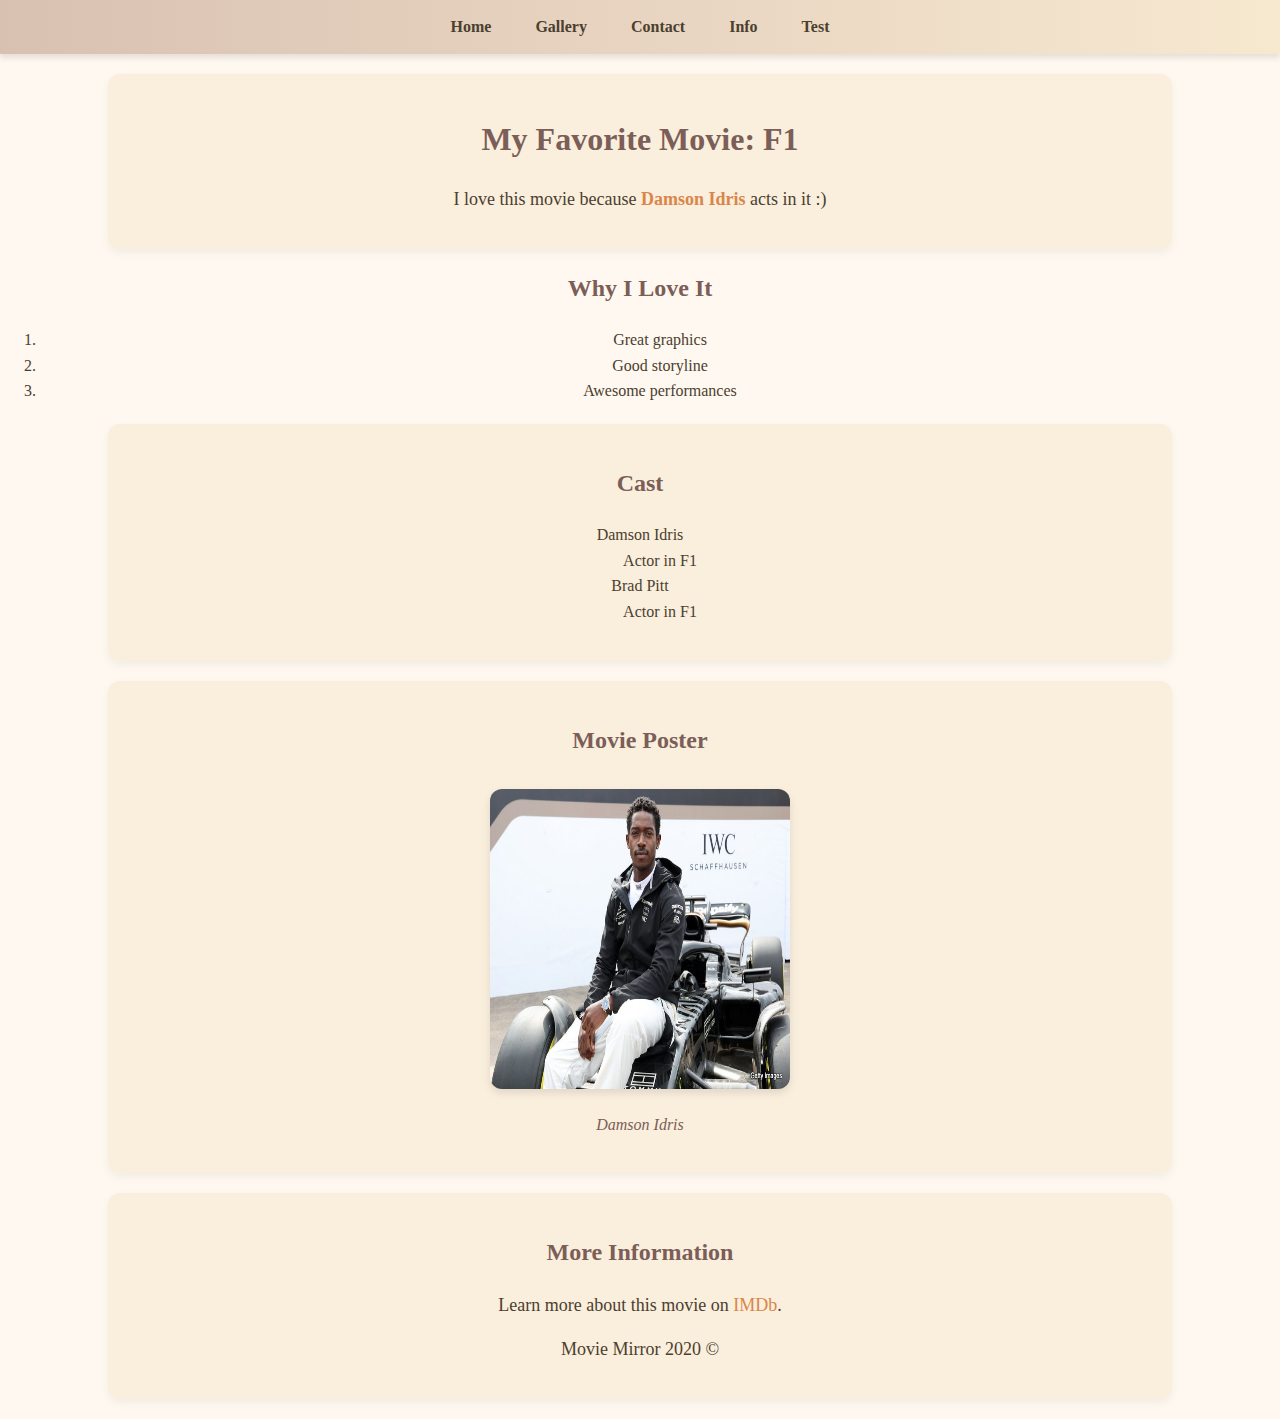
<file: index.html>
<!DOCTYPE html>
<html lang="en">
<head>
    <meta charset="UTF-8">
    <meta name="viewport" content="width=device-width, initial-scale=1.0">
    <title>My Favorite Movie</title>
    <link rel="stylesheet" href="css-assets/script.css">
</head>

<body>

    <ul class="nav">
        <li><a href="index.html">Home</a></li>
        <li><a href="gallery.html">Gallery</a></li>
        <li><a href="contact.html">Contact</a></li>
        <li><a href="info.html">Info</a></li>
        <li><a href="test.html"> Test</a></li>
    </ul>

    <!-- Main heading section -->
    <div class="container">
        <h1 >My Favorite Movie: F1</h1>
        <p>I love this movie because <strong>Damson Idris</strong> acts in it :)</p>
    </div>

    <!-- Features section -->
    <div class="content-list">
        <h2>Why I Love It</h2>
        <ol>
            <li>Great graphics</li>
            <li>Good storyline</li>
            <li>Awesome performances</li>
        </ol>
    </div>

    <!-- Cast section -->
    <div class="container">
        <h2>Cast</h2>
        <dl> 
            <dt>Damson Idris</dt>
            <dd>Actor in F1</dd>
            <dt>Brad Pitt</dt>
            <dd>Actor in F1</dd>
        </dl>
    </div>

    <!-- Movie Poster section -->
    <div class="container">
        <h2>Movie Poster</h2>
        <figure>
            <img src="_images/damsonIdriss.jpg" alt="F1 Poster" width="300" height="300">
            <figcaption>Damson Idris</figcaption>
        </figure>
    </div>

    <!-- More Info section -->
    <div class="container">
        <h2>More Information</h2>
        <p>Learn more about this movie on 
            <a href="https://www.imdb.com/title/tt16311594/" target="_blank">IMDb</a>.
        </p>
        <p>Movie Mirror 2020 &copy;</p>
    </div>

</body>
</html>
</file>
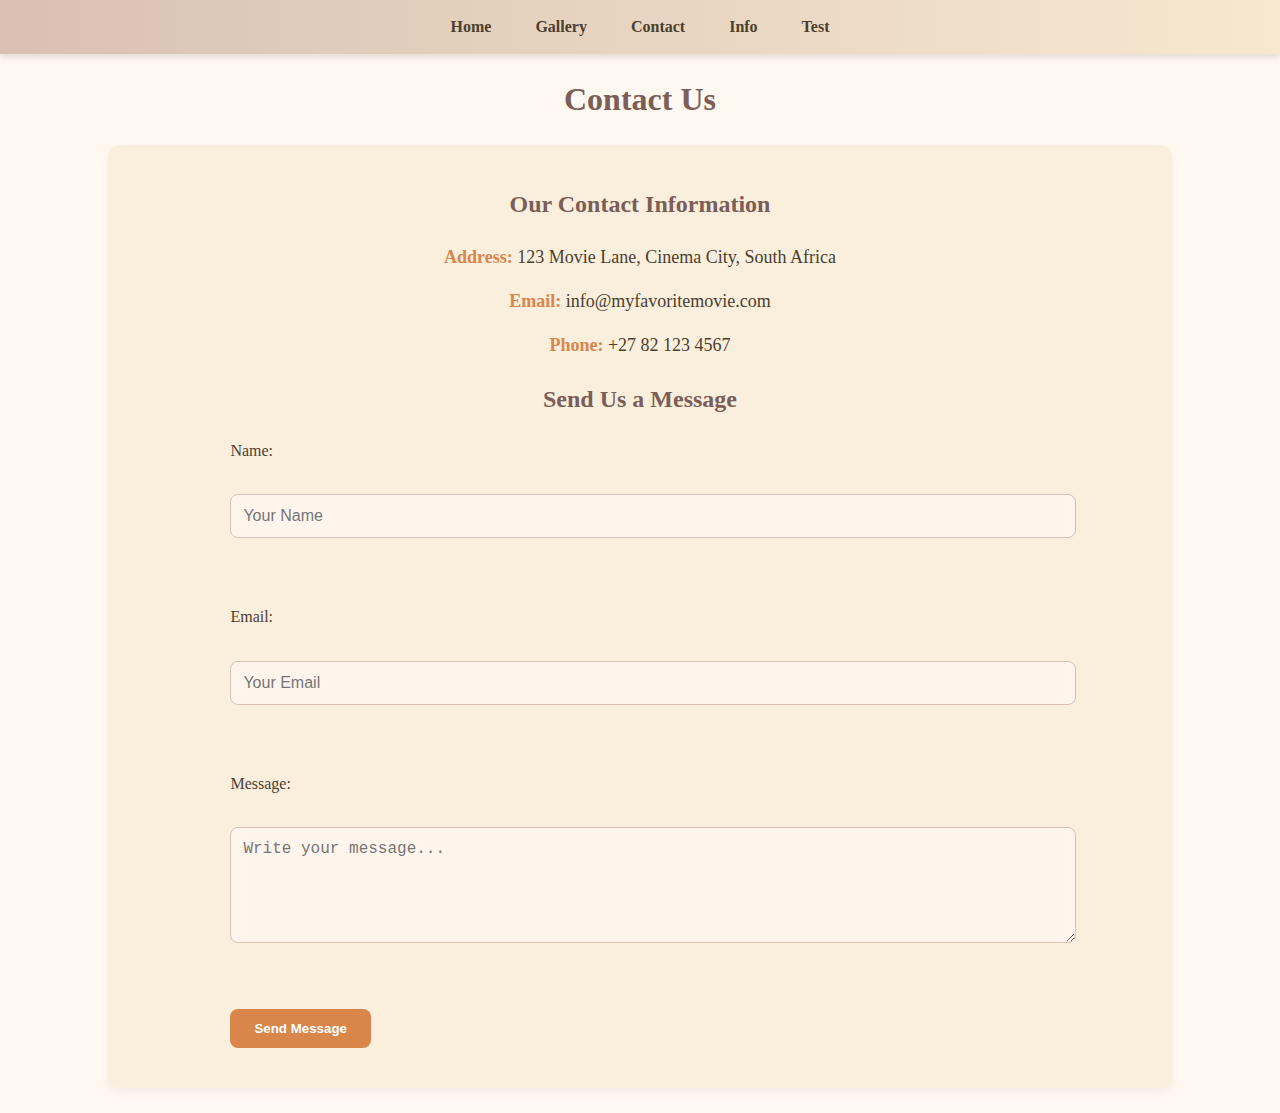
<file: contact.html>
<!DOCTYPE html>
<html lang="en">
<head>
    <meta charset="UTF-8">
    <meta name="viewport" content="width=device-width, initial-scale=1.0">
    <title>My Favorite Movie</title>
    <link rel="stylesheet" href="css-assets/script.css">
   
</head>
<body>
  <ul class="nav">
        <li><a href="index.html">Home</a></li>
        <li><a href="gallery.html">Gallery</a></li>
        <li><a href="contact.html">Contact</a></li>
        <li><a href="info.html">Info</a></li>
        <li><a href="test.html"> Test</a></li>
  </ul>

  <h1>Contact Us</h1>

  <div class="container">
      <h2>Our Contact Information</h2>
      <p><strong>Address:</strong> 123 Movie Lane, Cinema City, South Africa</p>
      <p><strong>Email:</strong> info@myfavoritemovie.com</p>
      <p><strong>Phone:</strong> +27 82 123 4567</p>

      <h2>Send Us a Message</h2>
     <!-- Start of the form -->
<form>
    <!-- Label for the name input field -->
    <label for="name">Name:</label><br>  
    <!-- Text input field for user's name -->
    <input type="text" id="name" name="name" placeholder="Your Name" required><br><br>
    <!-- 
        type="text" → allows user to enter text 
        id="name" → unique identifier for this input, links to the label
        name="name" → name used when submitting form data
        placeholder="Your Name" → hint text inside input
        required → ensures user must fill out this field before submitting
        <br><br> → adds line breaks for spacing
    -->

    <!-- Label for the email input field -->
    <label for="email">Email:</label><br>  
    <!-- Input field for user's email -->
    <input type="email" id="email" name="email" placeholder="Your Email" required><br><br>
    <!-- 
        type="email" → ensures input follows email format (example: user@example.com)
        id="email" → links label to this field
        name="email" → used when form is submitted
        placeholder="Your Email" → hint for user
        required → cannot submit form without entering an email
    -->

    <!-- Label for the message textarea -->
    <label for="message">Message:</label><br>  
    <!-- Multi-line textarea for user to type a message -->
    <textarea id="message" name="message" rows="5" placeholder="Write your message..." required></textarea><br><br>
    <!-- 
        id="message" → links label to this textarea
        name="message" → used when submitting form
        rows="5" → sets the height of textarea to 5 lines
        placeholder="Write your message..." → shows hint text
        required → user must enter text before submitting
    -->

    <!-- Submit button for the form -->
    <button type="submit">Send Message</button>
    <!-- 
        type="submit" → clicking this button sends the form data to the server
    -->
</form>

  </div>
</body>

</html>
</file>
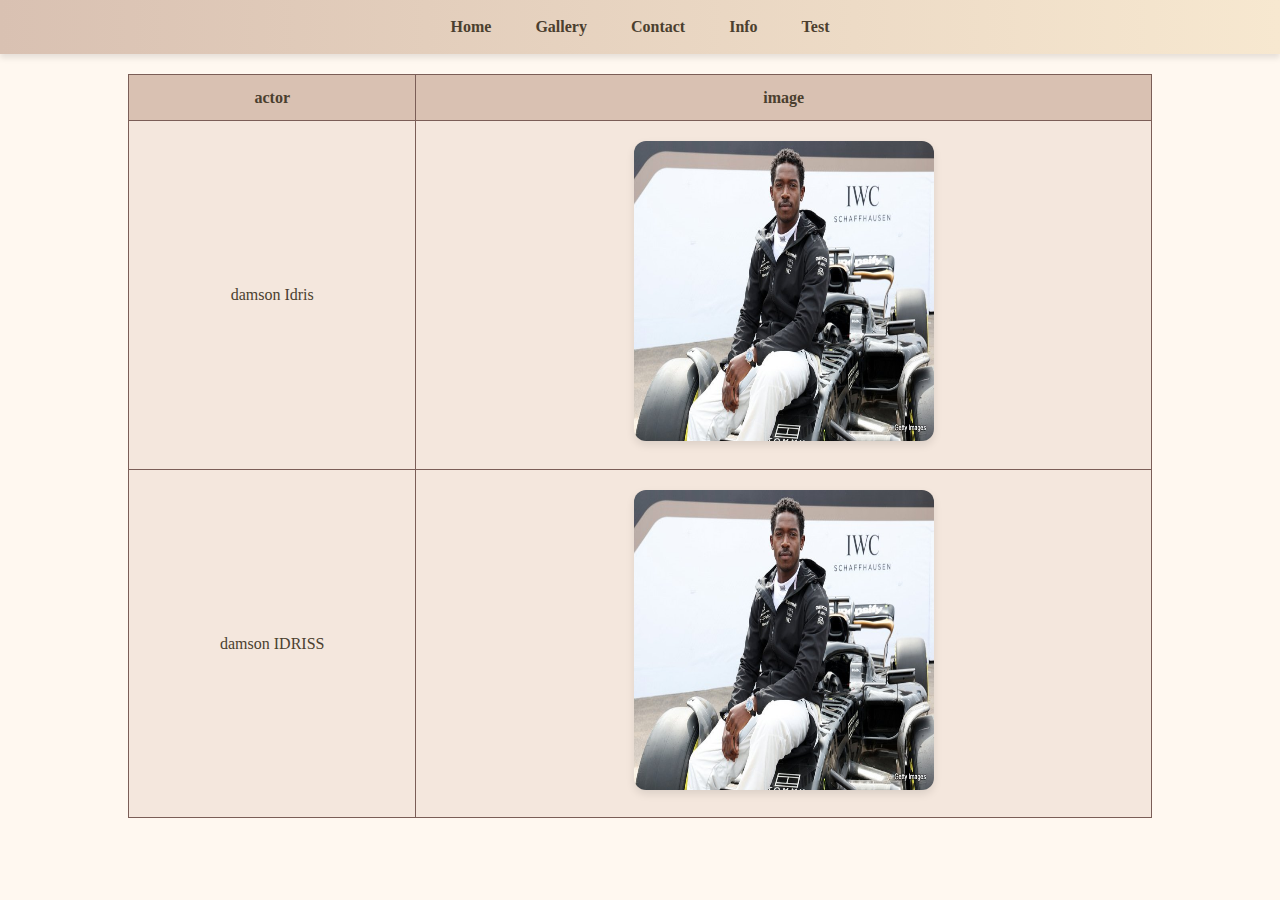
<file: gallery.html>
<!DOCTYPE html>
<html lang="en">
<head>
    <meta charset="UTF-8">
    <meta name="viewport" content="width=device-width, initial-scale=1.0">
    <title>My Favorite Movie</title>
   <link rel="stylesheet" href="css-assets/script.css">

</head>
<body>
  <ul class="nav">
        <li><a href="index.html"> Home</a></li>
        <li><a href="gallery.html">Gallery</a></li>
        <li><a href="contact.html">Contact</a></li>
        <li><a href="info.html">Info</a></li>
        <li><a href="test.html"> Test</a></li>
    </ul>
    
    <table border="1"> 

        <tbody>
    <tr>
        <th> actor</th>
        <th>image</th>
    </tr>
    <tr>
        <td>damson Idris</td>
        <td><img src="_images/damsonIdriss.jpg" alt="F1 Poster" width="300" height="300"></td>
    </tr>
    <tr>
        <td>damson IDRISS</td>
        <td><img src="_images/damsonIdriss.jpg" alt="F1 Poster" width="300" height="300"></td>
    </tr>
    </tbody>
</table>
</body>
</html>
</file>
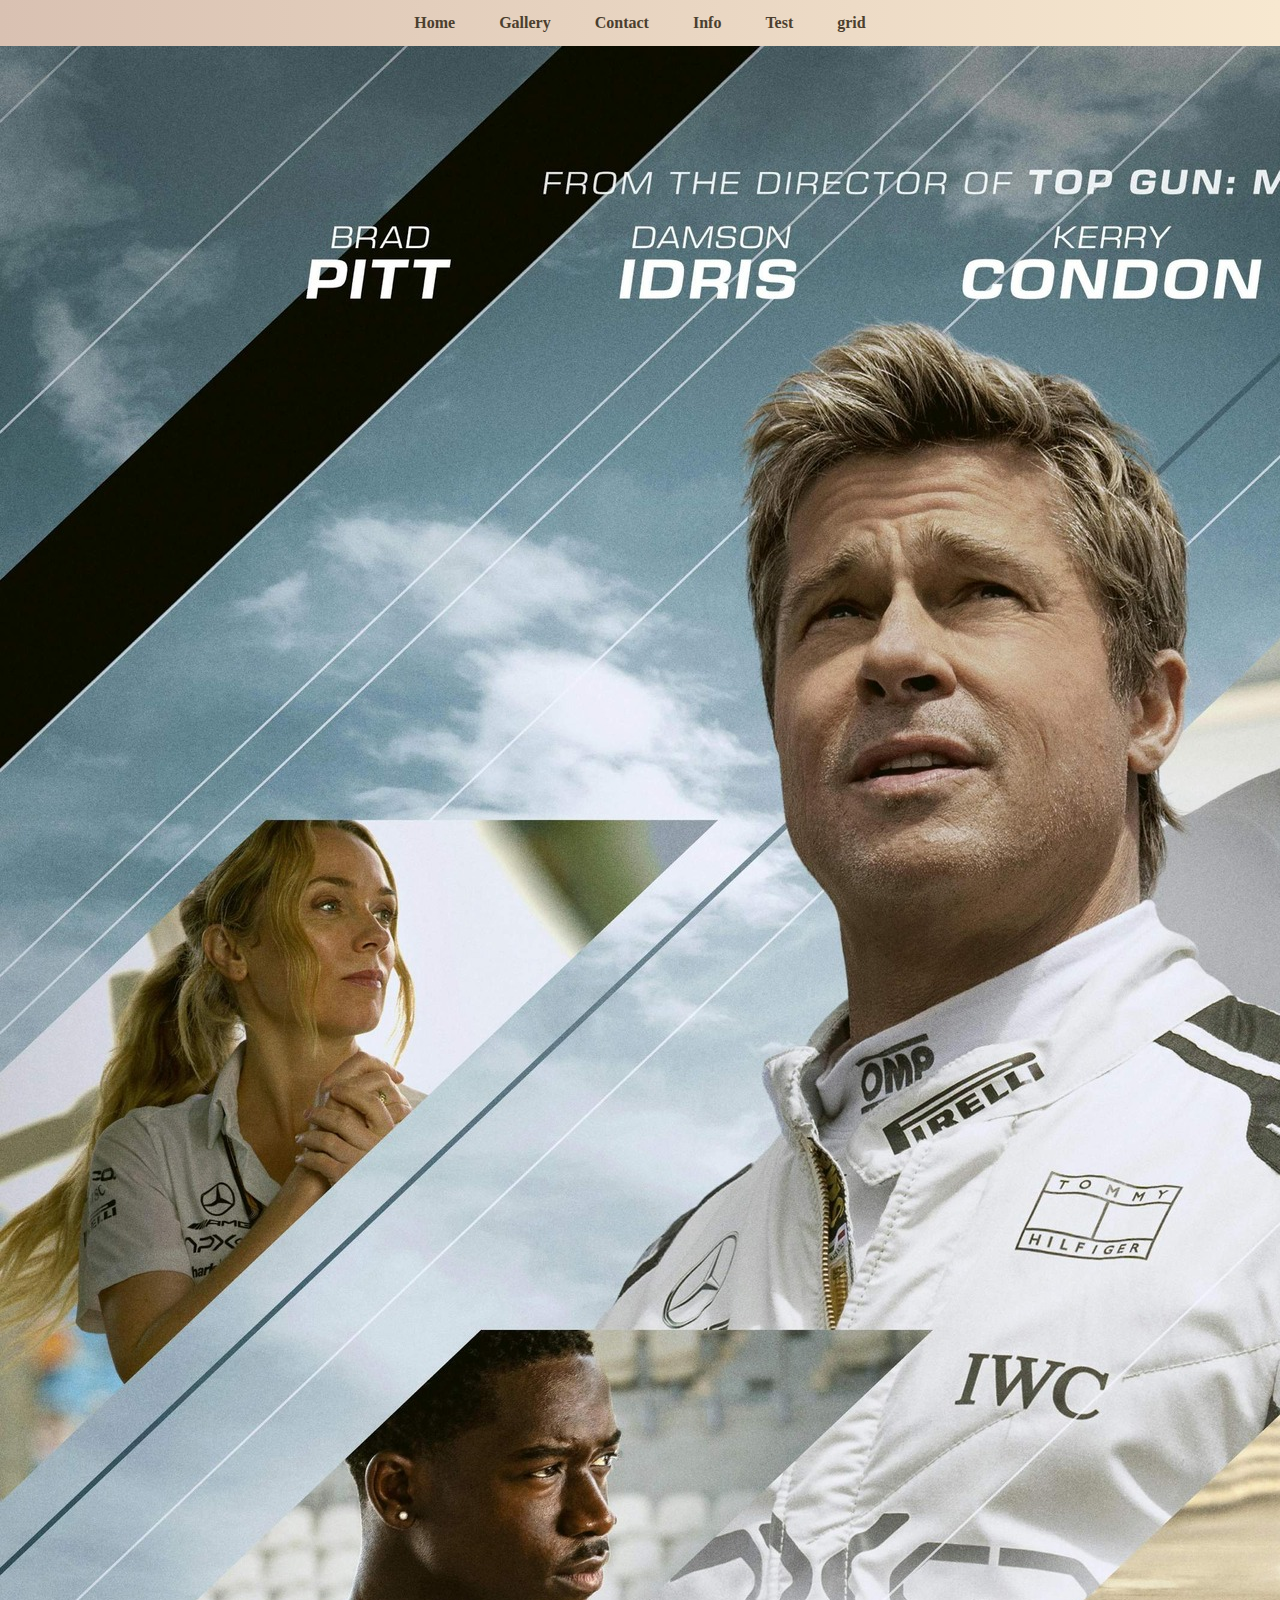
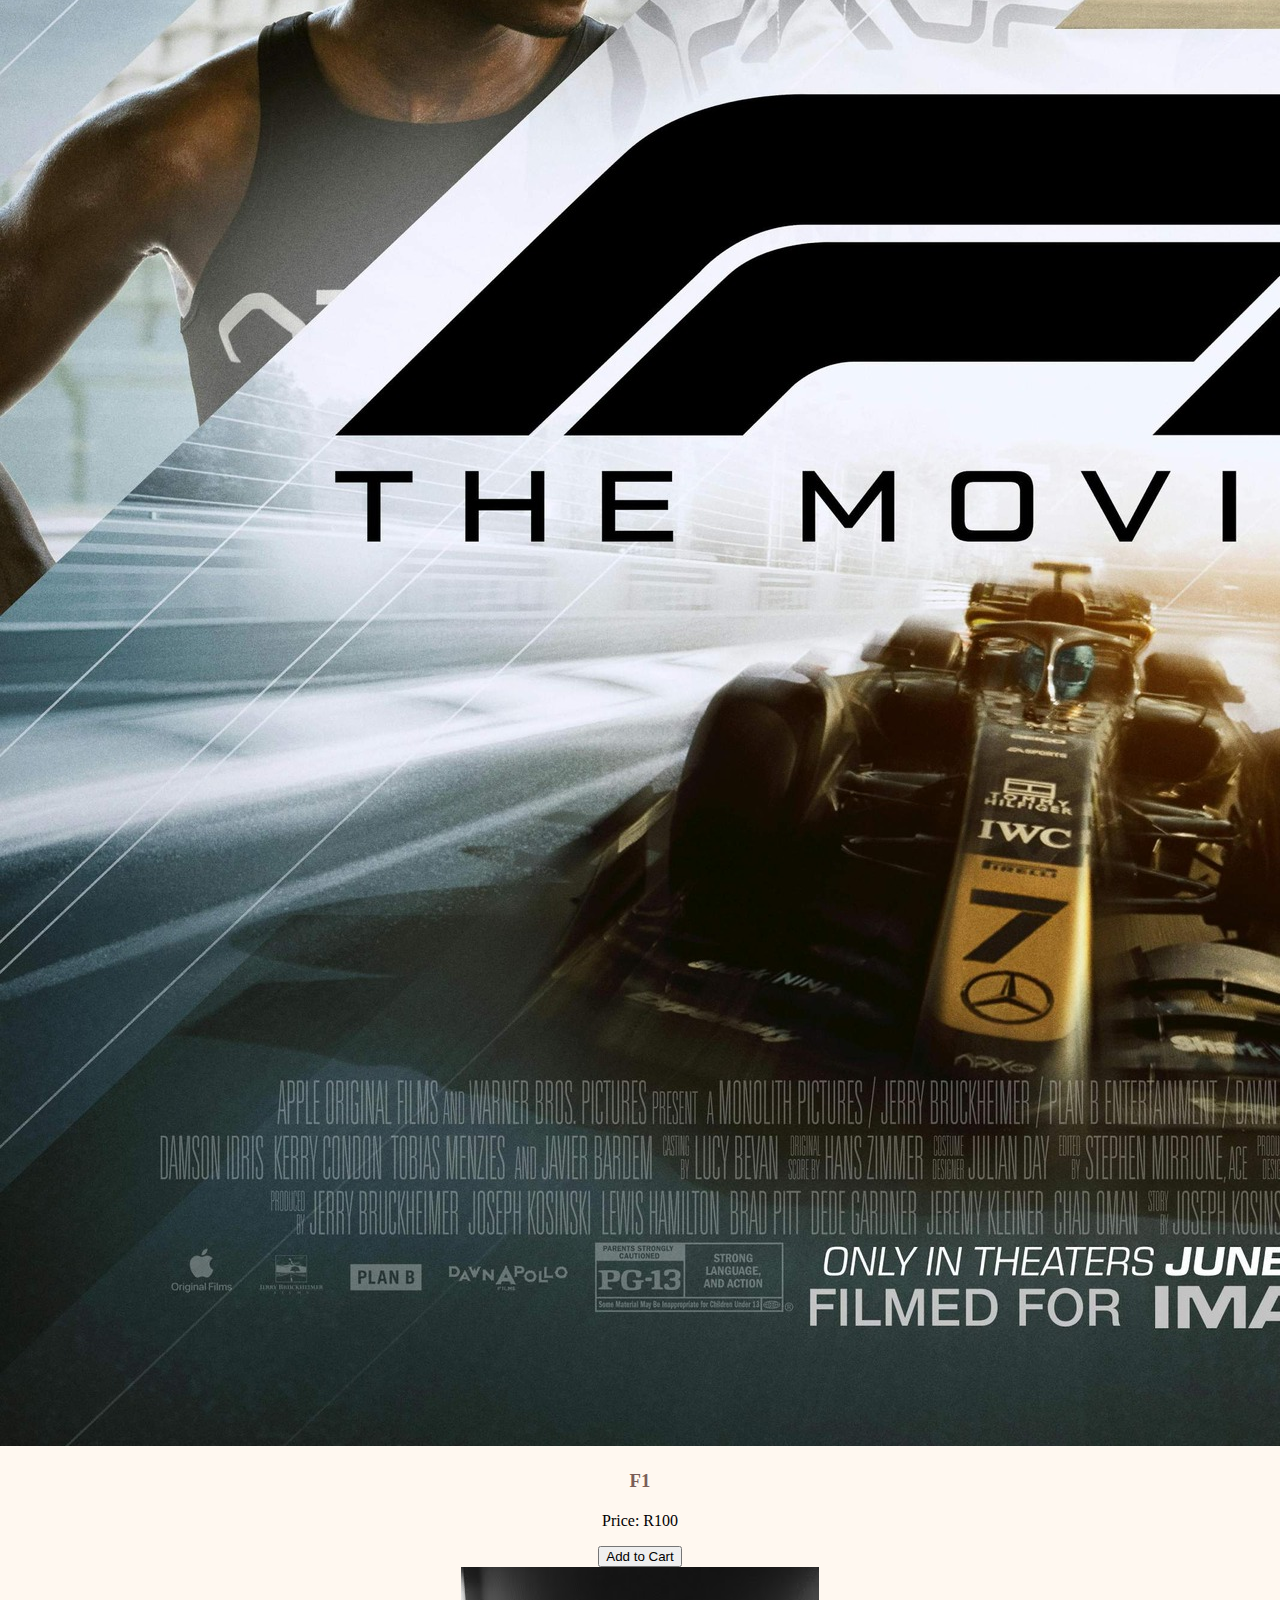
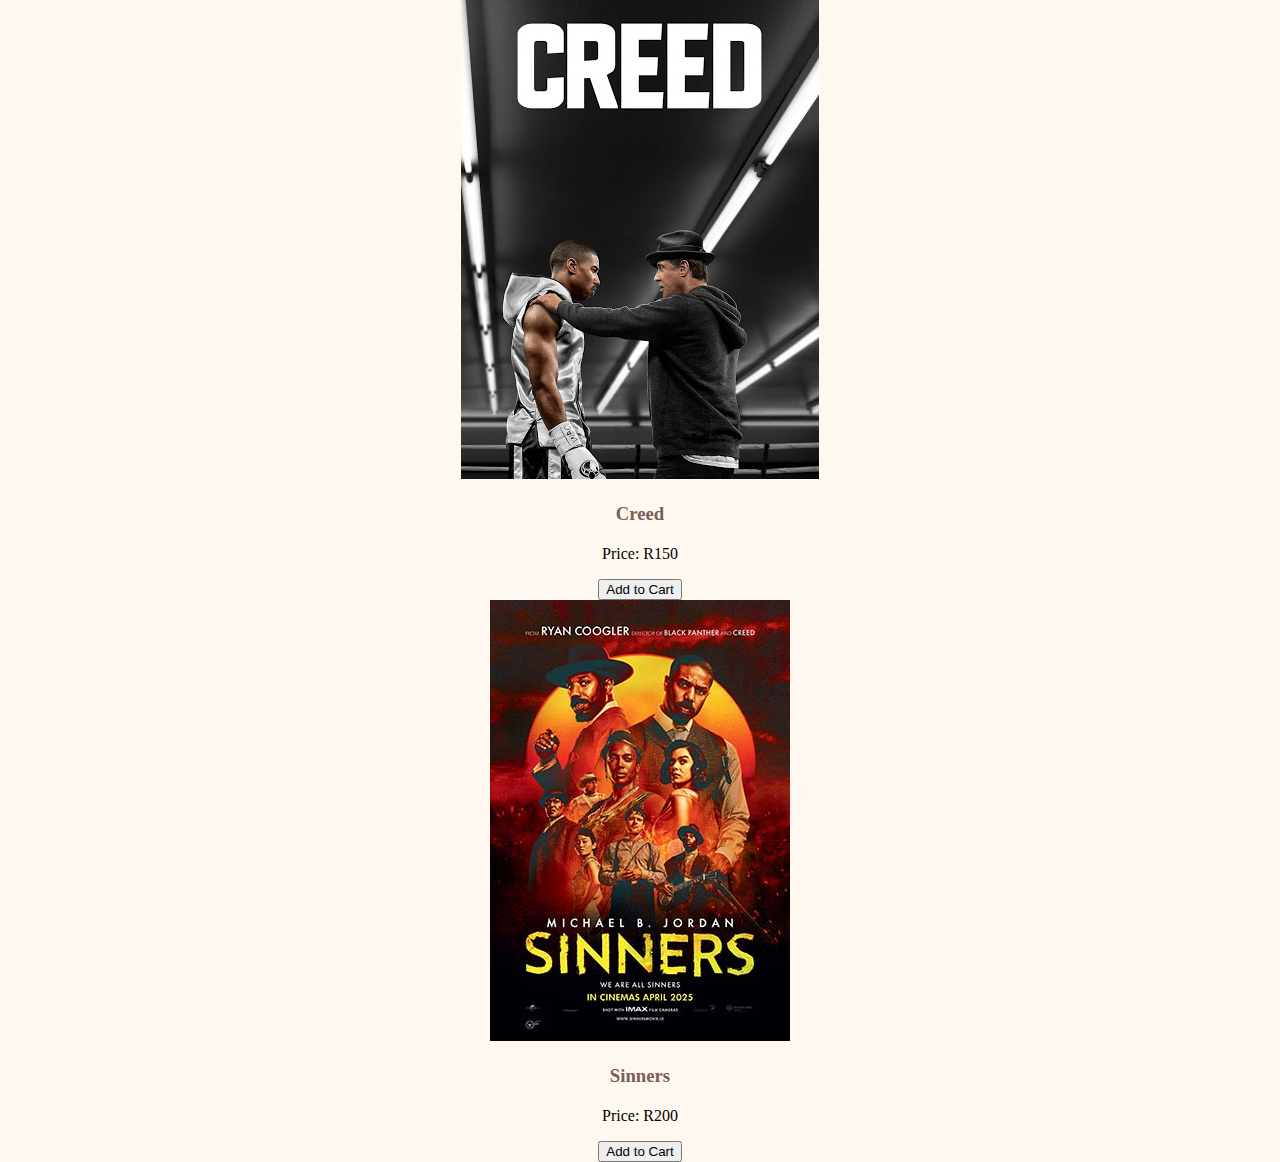
<file: grid.html>
<!DOCTYPE html>
<html lang="en">
<head>
    <meta charset="UTF-8">
    <meta name="viewport" content="width=device-width, initial-scale=1.0">
    <title>My Favorite Movie</title>
   <link rel="stylesheet" href="css-assets/style.css">

</head>
<body>
  <ul class="nav">
        <li><a href="index.html"> Home</a></li>
        <li><a href="gallery.html">Gallery</a></li>
        <li><a href="contact.html">Contact</a></li>
        <li><a href="info.html">Info</a></li>
        <li><a href="test.html"> Test</a></li>
        <li><a href="grid.html"> grid</a></li>
    </ul>
    
   <div class="container">
  <div class="card">
    <img src="_images/f1Movie.jpg" alt="f1movie">
    <h3>F1</h3>
    <p>Price: R100</p>
    <button>Add to Cart</button>
  </div>

  <div class="card">
    <img src="_images/creedMovie.jpg" alt="creed movie">
    <h3>Creed</h3>
    <p>Price: R150</p>
    <button>Add to Cart</button>
  </div>

  <div class="card">
    <img src="_images/sinnersM.jpg" alt="sinners movie">
    <h3>Sinners</h3>
    <p>Price: R200</p>
    <button>Add to Cart</button>
  </div>
</div>

    
</body>
</html>
</file>
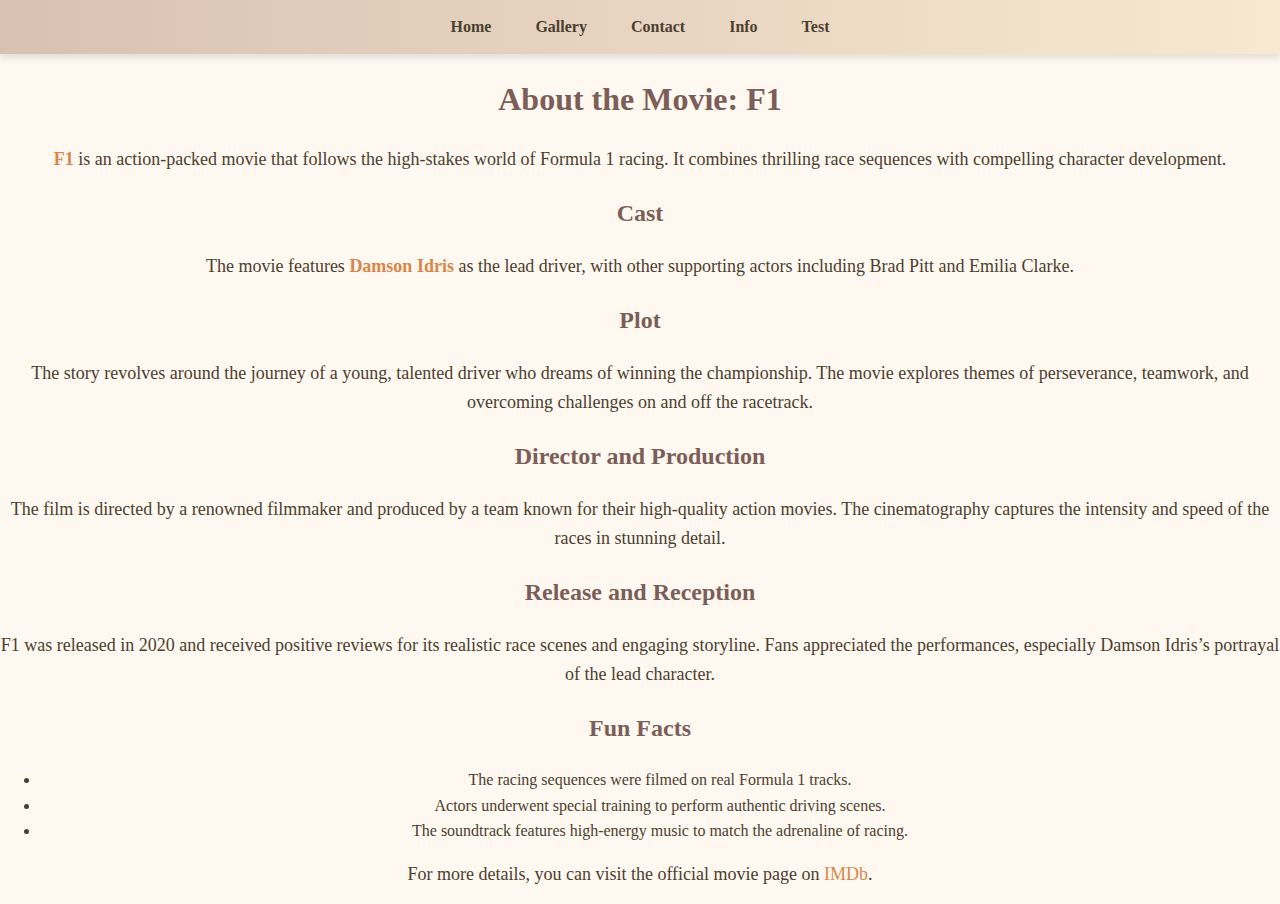
<file: info.html>
<!DOCTYPE html>
<html lang="en">
<head>
    <meta charset="UTF-8">
    <meta name="viewport" content="width=device-width, initial-scale=1.0">
    <title>My Favorite Movie</title>
    <link rel="stylesheet" href="css-assets/script.css">
</head>
<body>
  <ul class="nav">
        <li><a href="index.html"> Home</a></li>
        <li><a href="gallery.html">Gallery</a></li>
        <li><a href="contact.html">Contact</a></li>
        <li><a href="info.html">Info</a></li>
        <li><a href="test.html"> Test</a></li>
  </ul>

  <h1>About the Movie: F1</h1>

  <p><strong>F1</strong> is an action-packed movie that follows the high-stakes world of Formula 1 racing. It combines thrilling race sequences with compelling character development.</p>

  <h2>Cast</h2>
  <p>The movie features <strong>Damson Idris</strong> as the lead driver, with other supporting actors including Brad Pitt and Emilia Clarke.</p>

  <h2>Plot</h2>
  <p>The story revolves around the journey of a young, talented driver who dreams of winning the championship. The movie explores themes of perseverance, teamwork, and overcoming challenges on and off the racetrack.</p>

  <h2>Director and Production</h2>
  <p>The film is directed by a renowned filmmaker and produced by a team known for their high-quality action movies. The cinematography captures the intensity and speed of the races in stunning detail.</p>

  <h2>Release and Reception</h2>
  <p>F1 was released in 2020 and received positive reviews for its realistic race scenes and engaging storyline. Fans appreciated the performances, especially Damson Idris’s portrayal of the lead character.</p>

  <h2>Fun Facts</h2>
  <ul>
      <li>The racing sequences were filmed on real Formula 1 tracks.</li>
      <li>Actors underwent special training to perform authentic driving scenes.</li>
      <li>The soundtrack features high-energy music to match the adrenaline of racing.</li>
  </ul>

  <p>For more details, you can visit the official movie page on <a href="https://www.imdb.com/title/tt16311594/" target="_blank">IMDb</a>.</p>

</body>
</html>
</file>
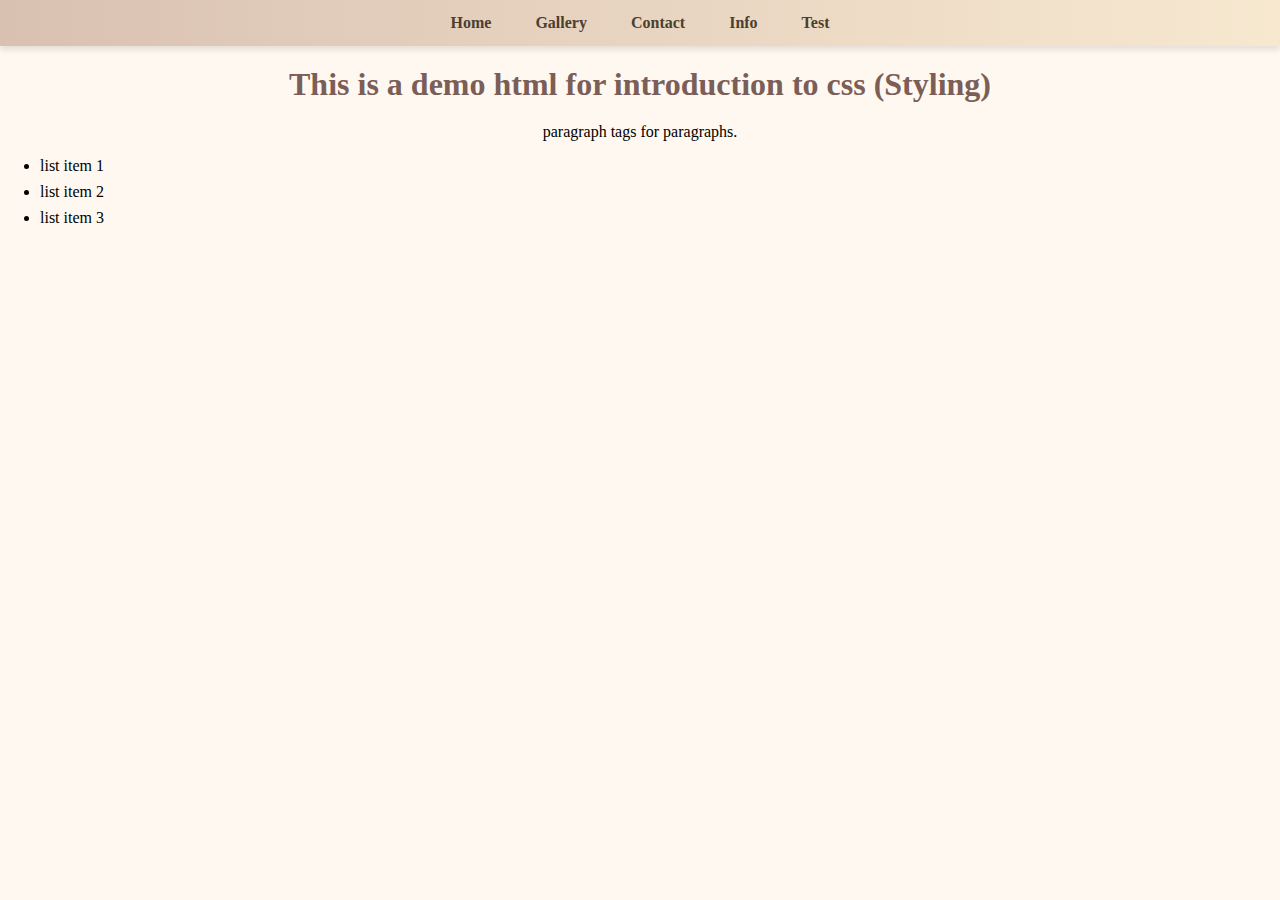
<file: test.html>
<!DOCTYPE html>
<html lang="en">
<head>
  <meta charset="UTF-8">
  <meta name="viewport" content="width=device-width, initial-scale=1.0">
  <title>My Favorite Movie: F1</title>
  <link rel="stylesheet" href="css-assets/style.css">
</head>

<body>
    <ul class="nav">
        <li><a href="index.html">Home</a></li>
        <li><a href="gallery.html">Gallery</a></li>
        <li><a href="contact.html">Contact</a></li>
        <li><a href="info.html">Info</a></li>
        <li><a href="test.html"> Test</a></li>
    </ul>

    <h1>This is a demo html for introduction to css (Styling)</h1>
    <p>paragraph tags for paragraphs. </p>

    <ul class="content-list">
    <li>list item 1</li>
    <li>list item 2</li>
    <li>list item 3 </li>
</ul>
</body>
</html>
</file>
<file: css-assets/script.css>
/* Overall page styling */
body {
    font-family: 'Georgia', serif;       /* Sets the main font to Georgia, giving a slightly rustic, boho feel */
    background-color: #fff8f0;     /* Warm cream background for a soft, welcoming page tone */
    margin: 0;                          /* Remove default margin around the page */
    padding: 0;                        /* Remove default padding */
    color: #4b3f2f;              /* Dark brown text color for readability and boho aesthetic */
    text-align: center;                 /* Center-align text content by default */
    line-height: 1.6;              /* Increase line spacing for readability */
}

/*Navigation menu styling */
ul.nav {
    list-style-type: none;              /* Remove default bullet points for nav items */
    margin: 0;                      /* Remove default margin */
    padding: 0;                   /* Remove default padding */
    background: linear-gradient(90deg, #d9c1b2, #f7e8d0); /* Soft horizontal gradient for nav background */
    overflow: hidden;                     /* Prevent floating issues */
    box-shadow: 0 4px 6px rgba(0,0,0,0.1); /* Slight shadow for depth */
}

ul.nav li {
    display: inline-block;             /* Arrange nav items horizontally */
}

ul.nav li a {
    display: block;                    /* Make anchor occupy entire list item for easier clicking */
    color: #4b3f2f;                     /* Nav link text color */
    text-decoration: none;          /* Remove underline from links */
    padding: 14px 20px;                 /* Add spacing around text for clickable area */
    font-weight: bold;                     /* Bold text for prominence */
    transition: background-color 0.3s, color 0.3s; /* Smooth hover transition */
}

ul.nav li a:hover {
    background-color: #f7d6aa;           /* Warm color on hover for visual feedback */
    color: #fff;                          /* Change text to white on hover */
    border-radius: 8px;                   /* Rounded corners for hovered link */
}

/* Headings styling */
h1, h2, h3 {
    margin: 20px 0;                       /* Add vertical spacing above and below headings */
    color: #7b5e57;                       /* Earthy brown color for headings */
    font-family: 'Palatino Linotype', serif; /* Secondary serif font for headings */
}

/* Paragraph styling */
p {
    font-size: 18px;                      /* Slightly larger font for readability */
    margin: 15px 0;                       /* Vertical spacing between paragraphs */
    color: #4b3f2f;                       /* Match text color of body */
}

/*  Emphasis styling */
strong {
    color: #d9864a;                      /* Warm orange for highlighted text */
}

/* Ordered lists for content  */
ol.content-list {
    width: 80%;                           /* Limit width to 80% of container */
    margin: 20px auto;                    /* Center the list horizontally with vertical spacing */
    background-color: rgba(247,232,208,0.6); /* Light semi-transparent background */
    padding: 20px;                        /* Inner spacing */
    border-radius: 12px;                  /* Rounded corners for soft look */
    box-shadow: 0 4px 10px rgba(0,0,0,0.05); /* Subtle shadow for depth */
    display: table;                       /* Treat list as a block table to help with centering */
    list-style-position: inside;           /* Numbers are part of text flow */
    text-align: center;                    /* Center numbers and text */
}

ol.content-list li {
    margin-bottom: 10px;                  /* Space between list items */
}

/* Unordered lists for content  */
ul.content-list {
    display: block;                        /* Standard block display */
    list-style-type: disc;                 /* Bullet points for unordered list */
    padding-left: 40px;                    /* Indent bullets from left */
    margin: 10px auto;                     /* Vertical spacing and centered block */
    text-align: left;                      /* Keep text left-aligned */
}

ul.content-list li {
    margin-bottom: 8px;                    /* Space between items */
}

/* Table styling */
table {
    margin: 20px auto;                     /* Center table with vertical spacing */
    border-collapse: collapse;             /* Merge table borders */
    width: 80%;                            /* Table width */
    background-color: rgba(217,193,178,0.3); /* Light semi-transparent table background */
}

th, td {
    border: 1px solid #7b5e57;            /* Border around table cells */
    padding: 10px;                         /* Space inside cells */
    color: #4b3f2f;                        /* Text color */
}

th {
    background-color: #d9c1b2;            /* Slightly darker background for headers */
}

/* Images styling */
img {
    border-radius: 12px;                   /* Rounded corners for images */
    margin: 10px 0;                        /* Vertical spacing around images */
    box-shadow: 0 4px 8px rgba(0,0,0,0.1); /* Subtle shadow for depth */
}

/* Figure captions */
figcaption {
    font-style: italic;                     /* Italic style for captions */
    margin-top: 5px;                        /* Space above caption */
    color: #7b5e57;                         /* Matching earthy color */
}

/* Container for content blocks */
div.container {
    width: 80%;                            /* Set content block width */
    margin: 20px auto;                     /* Center block with vertical spacing */
    background-color: rgba(247,232,208,0.6); /* Soft semi-transparent background */
    padding: 20px;                         /* Inner spacing */
    border-radius: 12px;                   /* Rounded corners */
    box-shadow: 0 4px 10px rgba(0,0,0,0.05); /* Shadow for subtle depth */
}

/*Form styling */
form {
    display: flex;                         /* Use flexbox for form layout */
    flex-direction: column;                /* Arrange form elements vertically */
    align-items: flex-start;               /* Align elements to left */
    margin: 20px auto;                     /* Center form horizontally with spacing */
    width: 80%;                            /* Form width */
}

input, textarea {
    width: 100%;                            /* Full width of form container */
    padding: 12px;                          /* Inner spacing for inputs */
    margin-top: 5px;                        /* Space above input */
    margin-bottom: 15px;                    /* Space below input */
    border-radius: 8px;                     /* Rounded corners */
    border: 1px solid #d9c1b2;             /* Border color matching theme */
    background-color: #fff5ed;              /* Light background */
    color: #4b3f2f;                         /* Input text color */
    font-size: 16px;                        /* Slightly larger font */
}

button {
    padding: 12px 24px;                     /* Button padding */
    background-color: #d9864a;              /* Warm orange button color */
    color: #fff;                             /* White text on button */
    border: none;                            /* Remove default border */
    border-radius: 8px;                      /* Rounded corners */
    cursor: pointer;                         /* Cursor shows clickable hand */
    font-weight: bold;                        /* Bold text for emphasis */
    transition: background-color 0.3s;       /* Smooth hover transition */
}

button:hover {
    background-color: #f7d6aa;              /* Lighter hover color for button */
}

/*Links styling */
a {
    color: #d9864a;                         /* Main link color matching theme */
    text-decoration: none;                  /* Remove underline by default */
}

a:hover {
    text-decoration: underline;             /* Underline on hover for visual cue */
}
</file>
<file: css-assets/style.css>
body {
    font-family: 'Georgia', serif;       /* Sets the main font to Georgia */
    background-color: #fff8f0;     /* Warm cream background for a soft, welcoming page tone */
    margin: 0;                          /* Remove default margin around the page */
    padding: 0;                        /* Remove default padding */
    text-align: center;                 /* Center-align text content by default */
  
}

ul.nav {
    list-style-type: none;              /* Remove default bullet points for nav items */
    margin: 0;                      /* Remove default margin */
    padding: 0;                   /* Remove default padding */
    background: linear-gradient(90deg, #d9c1b2, #f7e8d0); /* Soft horizontal gradient for nav background */
    box-shadow: 0 4px 6px rgba(0,0,0,0.1); /* Slight shadow for depth */
}

ul.nav li {
    display: inline-block;             /* Arrange nav items horizontally */
}

ul.nav li a {
    display: block;                    /* Make anchor occupy entire list item for easier clicking */
    color: #4b3f2f;                     /* Nav link text color */
    text-decoration: none;          /* Remove underline from links */
    padding: 14px 20px;                 /* Add spacing around text for clickable area */
    font-weight: bold;                     /* Bold text for prominence */
    transition: background-color 0.3s, color 0.3s; /* Smooth hover transition */
}

ul.nav li a:hover {
    background-color: #f7d6aa;           /* Warm color on hover for visual feedback */
    color: #fff;                          /* Change text to white on hover */
    border-radius: 8px;                   /* Rounded corners for hovered link */
}

/* Headings styling */
h1, h2, h3 {
    margin: 20px 0;                       /* Add vertical spacing above and below headings */
    color: #7b5e57;                       /* Earthy brown color for headings */
    font-family: 'Palatino Linotype', serif; /* Secondary serif font for headings */
}

ul.content-list {
    display: block;                        /* Standard block display */
    list-style-type: disc;                 /* Bullet points for unordered list */
    padding-left: 40px;                    /* Indent bullets from left */
    margin: 10px auto;                     /* Vertical spacing and centered block */
    text-align: left;                      /* Keep text left-aligned */
}

ul.content-list li {
    margin-bottom: 8px;                    /* Space between items */
}
</file>
